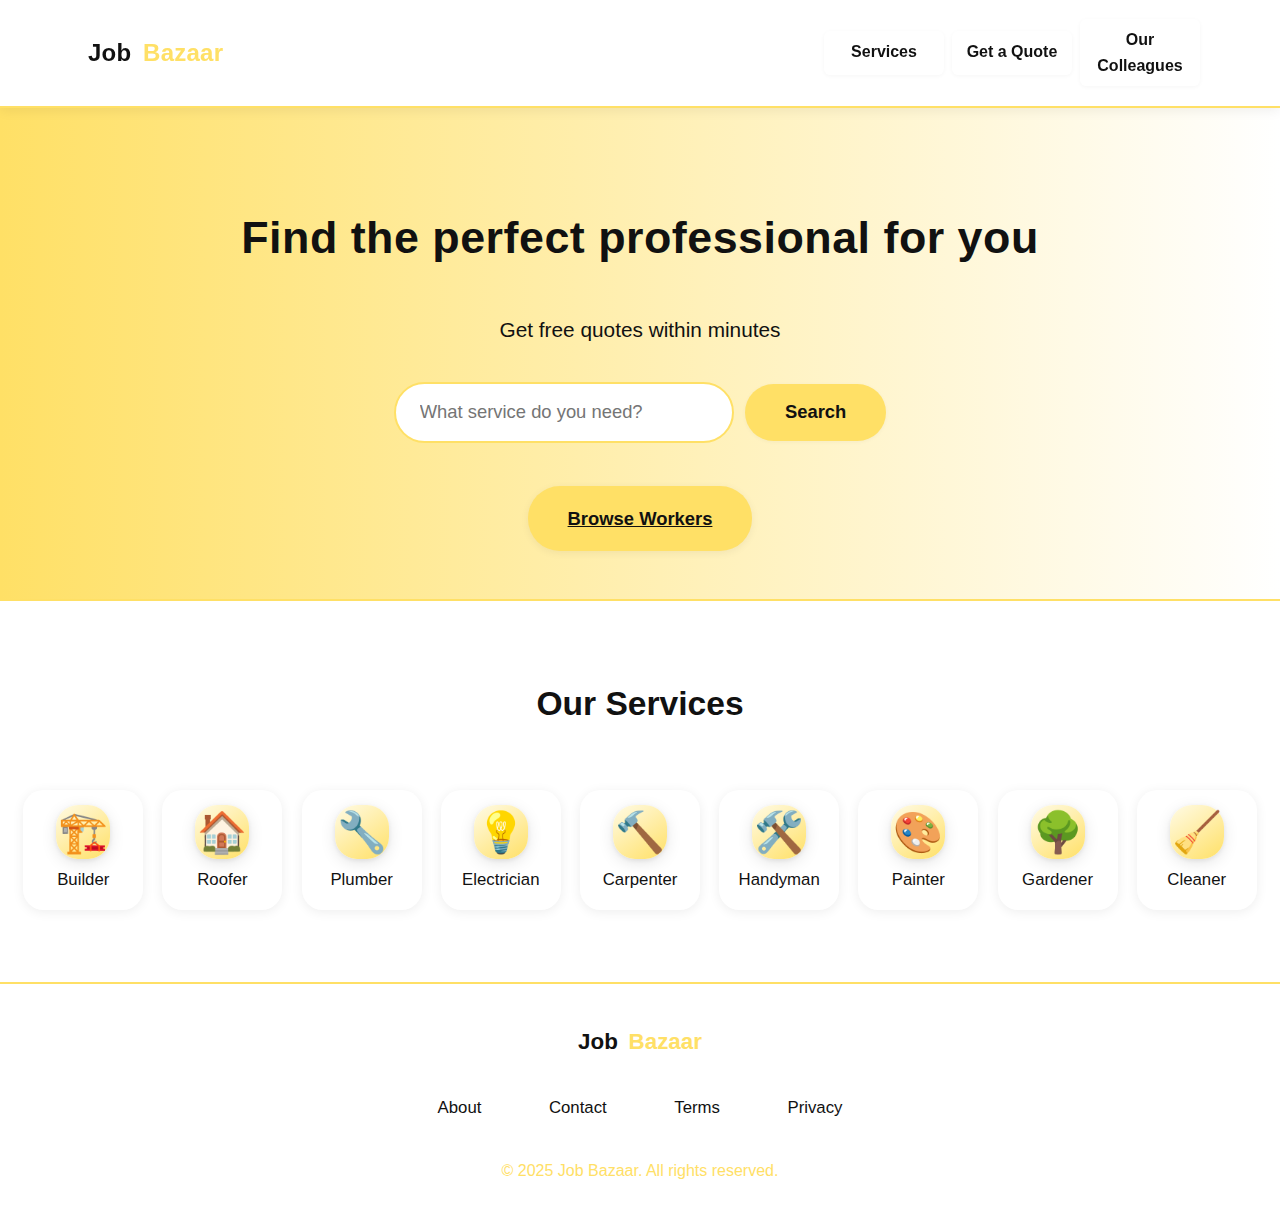
<file: index.html>
<!DOCTYPE html>
<html lang="en">
<head>
  <meta charset="UTF-8">
  <meta name="viewport" content="width=device-width, initial-scale=1.0">
  <title>Job Bazaar - Find Trusted Professionals</title>
  <link rel="stylesheet" href="style.css">
</head>
<body>
  <header class="main-header" role="banner">
    <div class="header-content">
      <div class="logo" aria-label="Job Bazaar logo"><a href="index.html" aria-label="Go to Home page" style="text-decoration:none;color:inherit;">Job <span class="logo-accent">Bazaar</span></a></div>
      <nav aria-label="Main navigation" role="navigation">
        <ul>
          <li><a href="#categories" tabindex="0" aria-label="Go to Services section">Services</a></li>
          <li><a href="#project-estimator" id="estimator-tab" tabindex="0" aria-label="Get a Quote">Get a Quote</a></li>
          <li><a href="colleagues.html" tabindex="0" aria-label="Our Colleagues">Our Colleagues</a></li>
        </ul>
      </nav>
    </div>
  </header>

  <main id="main-content" tabindex="-1">
    <!-- HERO SECTION -->
    <section class="hero" aria-labelledby="hero-title">
      <h1 id="hero-title">Find the perfect professional for you</h1>
      <p>Get free quotes within minutes</p>
      <form class="search-form" autocomplete="off" onsubmit="return false;" role="search" aria-label="Service search">
        <input type="text" id="service-search" placeholder="What service do you need?" aria-label="Service search input">
        <button type="submit" aria-label="Search">Search</button>
      </form>
      <a href="workers.html" class="cta-button" style="margin-top:1.2rem;display:inline-block;" aria-label="Browse Workers">Browse Workers</a>
    </section>

    <!-- POPULAR CATEGORIES -->
    <section class="categories" id="categories" aria-labelledby="categories-title">
      <h2 id="categories-title">Our Services</h2>
      <div class="category-grid" role="list" id="category-grid">
        <div class="category-tile" data-name="Builder" data-service="Builder" role="listitem" tabindex="0" aria-label="Builder">
          <div class="cat-icon" aria-hidden="true">🏗️</div>
          <span>Builder</span>
        </div>
        <div class="category-tile" data-name="Roofer" data-service="Roofer" role="listitem" tabindex="0" aria-label="Roofer">
          <div class="cat-icon" aria-hidden="true">🏠</div>
          <span>Roofer</span>
        </div>
        <div class="category-tile" data-name="Plumber" data-service="Plumber" role="listitem" tabindex="0" aria-label="Plumber">
          <div class="cat-icon" aria-hidden="true">🔧</div>
          <span>Plumber</span>
        </div>
        <div class="category-tile" data-name="Electrician" data-service="Electrician" role="listitem" tabindex="0" aria-label="Electrician">
          <div class="cat-icon" aria-hidden="true">💡</div>
          <span>Electrician</span>
        </div>
        <div class="category-tile" data-name="Carpenter" data-service="Carpenter" role="listitem" tabindex="0" aria-label="Carpenter">
          <div class="cat-icon" aria-hidden="true">🔨</div>
          <span>Carpenter</span>
        </div>
        <div class="category-tile" data-name="Handyman" data-service="Handyman" role="listitem" tabindex="0" aria-label="Handyman">
          <div class="cat-icon" aria-hidden="true">🛠️</div>
          <span>Handyman</span>
        </div>
        <div class="category-tile" data-name="Painter" data-service="Painter" role="listitem" tabindex="0" aria-label="Painter">
          <div class="cat-icon" aria-hidden="true">🎨</div>
          <span>Painter</span>
        </div>
        <div class="category-tile" data-name="Gardener" data-service="Gardener" role="listitem" tabindex="0" aria-label="Gardener">
          <div class="cat-icon" aria-hidden="true">🌳</div>
          <span>Gardener</span>
        </div>
        <div class="category-tile" data-name="Cleaner" data-service="Cleaner" role="listitem" tabindex="0" aria-label="Cleaner">
          <div class="cat-icon" aria-hidden="true">🧹</div>
          <span>Cleaner</span>
        </div>
      </div>
    </section>

    <!-- ESTIMATE MY PROJECT TAB -->
    <section class="project-estimator-section" id="project-estimator" style="display:none;" aria-labelledby="estimator-title">
      <h2 id="estimator-title">Estimate My Project</h2>
      <div id="project-estimator-form-container"></div>
    </section>
  </main>

  <footer role="contentinfo">
    <div class="footer-content">
      <div class="footer-logo">Job <span class="logo-accent">Bazaar</span></div>
      <div class="footer-links">
        <a href="#" aria-label="About">About</a>
        <a href="#" aria-label="Contact">Contact</a>
        <a href="#" aria-label="Terms">Terms</a>
        <a href="#" aria-label="Privacy">Privacy</a>
      </div>
      <div class="footer-copy">&copy; 2025 Job Bazaar. All rights reserved.</div>
    </div>
  </footer>

  <script src="lang.js"></script>
  <script src="projectEstimator.js"></script>
  <script>
    // Live filter for category tiles
    const searchInput = document.getElementById('service-search');
    const categoryGrid = document.getElementById('category-grid');
    const tiles = Array.from(categoryGrid.getElementsByClassName('category-tile'));
    searchInput.addEventListener('input', function() {
      const val = this.value.trim().toLowerCase();
      tiles.forEach(tile => {
        const name = tile.getAttribute('data-name').toLowerCase();
        tile.style.display = (!val || name.includes(val)) ? '' : 'none';
      });
    });
    // Tab switching logic for estimator
    document.getElementById('estimator-tab').addEventListener('click', function(e) {
      e.preventDefault();
      document.getElementById('project-estimator').style.display = 'block';
      window.scrollTo({top: document.getElementById('project-estimator').offsetTop - 60, behavior: 'smooth'});
    });

    // Restore carousels to simple, manual scroll with arrow buttons only
    // (function() {
    //   const catCarousel = document.querySelector('.category-carousel');
    //   const leftBtn = document.querySelector('.cat-carousel-btn-left');
    //   const rightBtn = document.querySelector('.cat-carousel-btn-right');
    //   leftBtn.addEventListener('click', function() {
    //     catCarousel.scrollBy({ left: -300, behavior: 'smooth' });
    //   });
    //   rightBtn.addEventListener('click', function() {
    //     catCarousel.scrollBy({ left: 300, behavior: 'smooth' });
    //   });
    // })();

    document.addEventListener('DOMContentLoaded', function() {
      document.querySelectorAll('.category-tile').forEach(tile => {
        tile.style.cursor = 'pointer';
        tile.addEventListener('click', function() {
          const service = tile.getAttribute('data-service');
          if (service) {
            window.location.href = `colleagues.html?service=${encodeURIComponent(service.toLowerCase())}`;
          }
        });
      });
    });
  </script>
</body>
</html>
</file>
<file: style.css>
/* === JOB BAZAAR COLOR PALETTE: WHITE, BLACK, CONSTRUCTION YELLOW === */
:root {
  --black: #111;
  --yellow: #ffe066;
  --white: #fff;
}

/* === GLOBAL RESET & BASE === */
html {
  box-sizing: border-box;
  font-size: 16px;
  scroll-behavior: smooth;
}
*, *:before, *:after {
  box-sizing: inherit;
}
body {
  font-family: 'Segoe UI', Arial, sans-serif;
  margin: 0;
  padding: 0;
  background: var(--white);
  color: var(--black);
  line-height: 1.6;
}
:focus {
  outline: 2px solid #1e90ff;
  outline-offset: 2px;
}

/* --- UI ELEMENTS: TOUCH-FRIENDLY, HIGH-CONTRAST, ACCESSIBLE --- */
button, .cta-button, .profile-btn, nav a, .estimator-next-btn, .estimator-back-btn, .estimator-submit-btn, .estimator-restart-btn {
  min-width: 44px;
  min-height: 44px;
  font-size: 1rem;
  border-radius: 0.4em;
  transition: background 0.2s, color 0.2s, box-shadow 0.2s, border 0.2s;
  cursor: pointer;
  border: none;
  background: var(--yellow);
  color: var(--black);
  font-weight: 600;
  box-shadow: 0 1px 4px rgba(0,0,0,0.04);
  outline: none;
  position: relative;
}
button:focus, .cta-button:focus, .profile-btn:focus, nav a:focus, .estimator-next-btn:focus, .estimator-back-btn:focus, .estimator-submit-btn:focus, .estimator-restart-btn:focus {
  background: var(--black);
  color: var(--yellow);
  box-shadow: 0 0 0 3px var(--yellow);
  z-index: 1;
}
button:hover, .cta-button:hover, .profile-btn:hover, nav a:hover, .estimator-next-btn:hover, .estimator-back-btn:hover, .estimator-submit-btn:hover, .estimator-restart-btn:hover {
  background: var(--black);
  color: var(--yellow);
}

/* Inputs and forms */
input[type="text"], input[type="number"], input[type="email"], input[type="password"], textarea {
  min-height: 44px;
  font-size: 1rem;
  border-radius: 0.4em;
  border: 1.5px solid var(--yellow);
  padding: 0.7em 1em;
  background: var(--white);
  color: var(--black);
  transition: border 0.2s, box-shadow 0.2s;
}
input:focus, textarea:focus {
  border: 2px solid var(--yellow);
  box-shadow: 0 0 0 2px var(--yellow);
  outline: none;
}

/* High contrast for accessibility */
body, .main-header, .footer-content, .project-estimator-section, .category-tile, .worker-card-modern, .testimonial {
  background: var(--white);
  color: var(--black);
}
.category-tile, .worker-card-modern, .testimonial {
  background: var(--white);
  color: var(--black);
}

/* Large clickable areas for touch */
nav a, .footer-links a {
  padding: 0.9em 1.3em;
  min-width: 44px;
  min-height: 44px;
  display: inline-flex;
  align-items: center;
  justify-content: center;
}

/* Smooth transitions and animations */
* {
  transition: background 0.2s, color 0.2s, box-shadow 0.2s, border 0.2s, transform 0.2s;
}
.category-tile, .worker-card-modern, .testimonial, .profile-btn, .cta-button, .estimator-next-btn, .estimator-back-btn, .estimator-submit-btn, .estimator-restart-btn {
  transition: box-shadow 0.2s, transform 0.2s, background 0.2s, color 0.2s;
}
.category-tile:hover, .worker-card-modern:hover, .testimonial:hover, .profile-btn:hover, .cta-button:hover {
  transform: translateY(-2px) scale(1.02);
  box-shadow: 0 8px 32px rgba(0,95,163,0.13);
}

/* Keyboard navigation visible focus */
:focus-visible {
  outline: 2px solid #1e90ff;
  outline-offset: 2px;
}

/* --- CHECKATRADE-INSPIRED REFINEMENTS --- */

body {
  background: var(--white);
}

/* HEADER */
.main-header {
  background: var(--white);
  box-shadow: 0 2px 12px rgba(0,0,0,0.07);
  position: sticky;
  top: 0;
  z-index: 100;
  min-height: 72px;
  border-bottom: 2px solid var(--yellow);
}
.header-content {
  display: flex;
  align-items: center;
  justify-content: space-between;
  max-width: 1200px;
  margin: 0 auto;
  padding: 1.2rem 2.5rem 1.2rem 2.5rem;
  width: 100%;
  color: var(--black);
}
.logo {
  font-size: 1.5rem;
  font-weight: 800;
  letter-spacing: 0.01em;
  color: var(--black);
  display: inline-block;
  padding: 0.2rem 0.5rem;
  line-height: 1.1;
  white-space: nowrap;
}
.logo a {
  text-decoration: none;
  color: inherit;
  display: inline-block;
  white-space: nowrap;
}
.logo-accent {
  color: var(--yellow);
  font-weight: 800;
  margin-left: 0.2em;
  white-space: nowrap;
}
nav ul {
  display: flex;
  justify-content: flex-end;
  align-items: center;
  gap: 0.5rem;
  list-style: none;
  margin: 0;
  padding: 0;
}
nav li {
  margin: 0;
  width: 120px;
  flex: 0 0 120px;
  text-align: center;
  display: flex;
  align-items: center;
  justify-content: center;
}
nav a {
  display: block;
  width: 100%;
  padding: 0.5em 0.2em;
  font-size: 1rem;
  font-weight: 600;
  border-radius: 0.4em;
  background: none;
  color: var(--black);
  text-align: center;
  transition: background 0.18s, color 0.18s;
  text-decoration: none;
}
nav a:focus, nav a:hover, nav a.active {
  background: var(--yellow);
  color: var(--navy, #1a2340);
  text-decoration: none;
}

/* HERO */
.hero {
  background: linear-gradient(90deg, var(--yellow) 0%, var(--white) 100%);
  text-align: center;
  padding: 4rem 1rem 3rem 1rem;
  display: flex;
  flex-direction: column;
  align-items: center;
  justify-content: center;
  width: 100%;
  border-bottom: 2px solid var(--yellow);
}
.hero h1 {
  font-size: 2.8rem;
  font-weight: 800;
  margin-bottom: 1.2rem;
  color: var(--black);
  letter-spacing: 0.5px;
}
.hero p {
  font-size: 1.3rem;
  margin-bottom: 2.2rem;
  color: var(--black);
}
.search-form {
  display: flex;
  flex-wrap: wrap;
  justify-content: center;
  align-items: center;
  gap: 0.7rem;
  margin-bottom: 1.5rem;
}
.search-form input[type="text"] {
  padding: 1.1rem 1.5rem;
  border: 2px solid var(--yellow);
  border-radius: 32px;
  font-size: 1.15rem;
  width: 340px;
  max-width: 90vw;
  background: var(--white);
  transition: border 0.2s, box-shadow 0.2s;
}
.search-form input[type="text"]:focus {
  border: 2px solid var(--yellow);
  box-shadow: 0 0 0 2px var(--yellow);
}
.search-form button {
  background: var(--yellow);
  color: var(--black);
  border: none;
  border-radius: 32px;
  padding: 1.1rem 2.5rem;
  font-size: 1.15rem;
  font-weight: bold;
  cursor: pointer;
  transition: background 0.2s;
}
.search-form button:hover, .search-form button:focus {
  background: var(--black);
  color: var(--yellow);
  border: 2px solid var(--yellow);
}
.cta-button {
  background: var(--yellow);
  color: var(--black);
  font-weight: 700;
  border-radius: 32px;
  padding: 1.1rem 2.5rem;
  font-size: 1.15rem;
  margin-top: 1.5rem;
  box-shadow: 0 2px 8px rgba(0,0,0,0.06);
  border: none;
  transition: background 0.2s, color 0.2s;
}
.cta-button:hover, .cta-button:focus {
  background: var(--black);
  color: var(--yellow);
  border: 2px solid var(--yellow);
}

/* CATEGORIES GRID */
.categories {
  margin: 3rem auto 2rem auto;
  display: flex;
  flex-direction: column;
  align-items: center;
  justify-content: center;
  text-align: center;
}
.categories h2 {
  font-size: 2.1rem;
  font-weight: 700;
  color: var(--black);
  margin-bottom: 2.2rem;
}
.category-grid, .workers-grid {
  display: grid;
  grid-template-columns: repeat(auto-fit, minmax(120px, 1fr));
  gap: 1.2rem;
  padding: 1.5rem 0;
  justify-items: center;
}

@media (max-width: 900px) {
  .category-grid, .workers-grid {
    grid-template-columns: repeat(auto-fit, minmax(120px, 1fr));
  }
}
@media (max-width: 600px) {
  .category-grid, .workers-grid {
    grid-template-columns: repeat(auto-fit, minmax(120px, 1fr));
  }
}

.category-tile {
  border-radius: 1.2em;
  box-shadow: 0 2px 12px rgba(0,0,0,0.07);
  background: var(--white);
  transition: box-shadow 0.2s, transform 0.2s;
  width: 120px;
  height: 120px;
  min-width: 120px;
  min-height: 120px;
  max-width: 120px;
  max-height: 120px;
  display: flex;
  flex-direction: column;
  align-items: center;
  justify-content: center;
  margin: 0 auto;
  padding: 1.3rem;
  font-size: 1.05rem;
}

.category-tile:focus, .category-tile:hover {
  box-shadow: 0 4px 24px rgba(0,0,0,0.13);
  transform: translateY(-2px) scale(1.04);
}

.cat-icon {
  width: 54px;
  height: 54px;
  display: flex;
  align-items: center;
  justify-content: center;
  font-size: 2.5rem;
  font-weight: bold;
  margin-bottom: 0.5rem;
  border-radius: 22px;
  background: linear-gradient(145deg, #fffbe6 0%, #ffe066 100%);
  box-shadow: 0 4px 16px rgba(0,0,0,0.10), 0 1.5px 4px rgba(0,0,0,0.07);
  border: none;
}

/* FEATURED WORKERS GRID */
.featured-workers {
  max-width: 1200px;
  margin: 3rem auto 2rem auto;
  padding: 0 1rem;
  width: 100%;
  display: flex;
  flex-direction: column;
  align-items: center;
}
.featured-workers h2 {
  font-size: 2.1rem;
  font-weight: 700;
  color: var(--black);
  margin-bottom: 2.2rem;
}
.workers-grid {
  display: flex;
  flex-direction: column;
  align-items: center;
  gap: 0.7rem;
  max-width: 500px;
  margin: 0 auto;
}
@media (max-width: 900px) {
  .workers-grid {
    grid-template-columns: repeat(2, 1fr);
  }
}
@media (max-width: 600px) {
  .workers-grid {
    grid-template-columns: 1fr;
  }
}

.worker-card-modern {
  background: #fff;
  border: 1px solid #e0e0e0;
  border-radius: 10px;
  box-shadow: 0 1px 4px rgba(0,0,0,0.04);
  padding: 0.8rem 1rem;
  color: #222;
  font-size: 1rem;
  display: flex;
  flex-direction: row;
  align-items: flex-start;
  min-height: 90px;
  width: 100%;
  position: relative;
  overflow: hidden;
  border: none;
  transition: box-shadow 0.15s, border 0.15s;
}
.worker-card-modern:focus-within, .worker-card-modern:hover {
  box-shadow: 0 2px 8px rgba(0,0,0,0.10);
  border: 1px solid #bbb;
  background: #fff;
}
.worker-card-img {
  margin-right: 1rem;
}
.worker-card-img img {
  width: 48px;
  height: 48px;
  border-radius: 50%;
  object-fit: cover;
  border: 1.5px solid #eee;
  box-shadow: none;
  margin-bottom: 0;
  margin-top: 0;
  background: #fff;
}
.worker-card-body {
  display: flex;
  flex-direction: column;
  align-items: flex-start;
  text-align: left;
  flex: 1;
}
.worker-card-title {
  font-weight: 700;
  font-size: 1.05rem;
  margin-bottom: 0.1rem;
  color: #111;
}
.worker-badge {
  font-size: 0.93rem;
  color: #666;
  background: none;
  font-weight: 500;
  border-radius: 0;
  padding: 0;
  margin: 0.1rem 0 0.2rem 0;
  box-shadow: none;
}
.worker-card-meta {
  font-size: 0.92rem;
  color: #888;
  margin-bottom: 0.2rem;
  display: flex;
  gap: 0.5rem;
  align-items: center;
}
.badge {
  background: none;
  color: #888;
  font-weight: 500;
  display: flex;
  align-items: center;
  gap: 0.2em;
  font-size: 0.93rem;
}
.profile-btn {
  display: none;
}
.worker-accent-bar { display: none; }

/* ESTIMATOR SECTION */
.project-estimator-section {
  background: var(--white);
  border-radius: 1.2rem;
  box-shadow: 0 2px 16px rgba(255,224,102,0.09);
  max-width: 520px;
  margin: 2.5rem auto;
  padding: 2.5rem 2rem 2rem 2rem;
  display: flex;
  flex-direction: column;
  align-items: center;
  width: 100%;
  border: 2px solid var(--yellow);
}

/* HOW IT WORKS */
.how-it-works {
  background: var(--yellow);
  padding: 3rem 1rem 3rem 1rem;
  margin: 3rem 0 0 0;
  width: 100%;
  display: flex;
  flex-direction: column;
  align-items: center;
  border-top: 2px solid var(--yellow);
  border-bottom: 2px solid var(--yellow);
}
.how-it-works h2 {
  font-size: 2.1rem;
  font-weight: 700;
  color: var(--black);
  margin-bottom: 2.2rem;
}
.steps {
  display: flex;
  justify-content: center;
  gap: 2.5rem;
  flex-wrap: wrap;
  width: 100%;
}
.step {
  background: var(--white);
  border-radius: 16px;
  box-shadow: 0 2px 12px rgba(0,0,0,0.07);
  padding: 1.7rem 2.2rem;
  min-width: 180px;
  text-align: center;
  margin-bottom: 1.2rem;
  transition: box-shadow 0.2s, transform 0.2s, background 0.2s;
  border: 2px solid var(--yellow);
}
.step:focus-within, .step:hover {
  background: var(--yellow);
  box-shadow: 0 8px 32px rgba(0,95,163,0.13);
  transform: translateY(-2px) scale(1.025);
}
.step-icon {
  display: inline-block;
  background: var(--yellow);
  color: var(--black);
  font-size: 1.5rem;
  font-weight: bold;
  border-radius: 50%;
  width: 2.4em;
  height: 2.4em;
  line-height: 2.4em;
  margin-bottom: 0.8em;
  border: 2px solid var(--white);
}

/* TESTIMONIALS */
.testimonials {
  max-width: 1200px;
  margin: 3rem auto 2rem auto;
  padding: 0 1rem;
  width: 100%;
  display: flex;
  flex-direction: column;
  align-items: center;
}
.testimonials h2 {
  font-size: 2.1rem;
  font-weight: 700;
  color: var(--black);
  margin-bottom: 2.2rem;
}
.testimonial-grid {
  display: grid;
  grid-template-columns: repeat(auto-fit, minmax(270px, 1fr));
  gap: 2rem 2rem;
  width: 100%;
}
.testimonial {
  background: var(--white);
  border-radius: 16px;
  box-shadow: 0 2px 12px rgba(255,224,102,0.07);
  padding: 2.2rem 1.5rem 1.5rem 1.5rem;
  color: var(--black);
  font-size: 1.13rem;
  font-style: italic;
  display: flex;
  flex-direction: column;
  align-items: flex-start;
  min-height: 120px;
  transition: box-shadow 0.2s, transform 0.2s, background 0.2s;
  border: 2px solid var(--yellow);
}
.testimonial:focus-within, .testimonial:hover {
  background: var(--yellow);
  box-shadow: 0 8px 32px rgba(0,95,163,0.13);
  transform: translateY(-2px) scale(1.025);
}
.testimonial span {
  font-size: 1.05rem;
  color: var(--yellow);
  font-style: normal;
  margin-top: 0.7em;
  font-weight: 600;
}

/* FOOTER */
footer {
  background: var(--white);
  padding: 2.5rem 0 1.5rem 0;
  color: var(--black);
  font-size: 1rem;
  margin-top: 3rem;
  width: 100%;
  border-top: 2px solid var(--yellow);
}
.footer-content {
  max-width: 1200px;
  margin: 0 auto;
  display: flex;
  flex-direction: column;
  align-items: center;
  gap: 1.5rem;
  width: 100%;
}
.footer-logo {
  font-size: 1.4rem;
  font-weight: bold;
  color: var(--black);
}
.footer-links {
  display: flex;
  gap: 1.7rem;
  flex-wrap: wrap;
  justify-content: center;
  width: 100%;
}
.footer-links a {
  color: var(--black);
  text-decoration: none;
  font-size: 1.05rem;
  transition: color 0.2s;
  padding: 0.7em 1.2em;
  border-radius: 0.4em;
}
.footer-links a:focus, .footer-links a:hover {
  color: var(--white);
  background: var(--yellow);
}
.footer-copy {
  font-size: 1rem;
  color: var(--yellow);
}

/* --- RESPONSIVE BREAKPOINTS (REFINED) --- */
@media (max-width: 1100px) {
  .header-content, .footer-content {
    padding-left: 1rem;
    padding-right: 1rem;
  }
}
@media (max-width: 900px) {
  .header-content, .footer-content {
    flex-direction: column;
    gap: 1.2rem;
    padding: 1rem 0.5rem;
  }
  .categories, .featured-workers, .testimonials {
    padding: 0 0.5rem;
  }
  .footer-content {
    padding: 0 0.5rem;
  }
}
@media (max-width: 700px) {
  .logo {
    font-size: 1.1rem;
  }
  .hero h1 {
    font-size: 1.3rem;
  }
  .categories h2, .featured-workers h2, .how-it-works h2, .testimonials h2 {
    font-size: 1.1rem;
  }
  .category-tile, .worker-card-modern, .testimonial {
    font-size: 0.97rem;
    padding: 1.1rem 0.5rem 1rem 0.5rem;
  }
  .search-form input[type="text"] {
    width: 95vw;
    font-size: 1rem;
  }
  .search-form button {
    font-size: 1rem;
    padding: 0.7rem 1.2rem;
  }
  .footer-logo {
    font-size: 1rem;
  }
}
@media (max-width: 500px) {
  .header-content {
    flex-direction: column;
    gap: 0.5rem;
    padding: 0.5rem 0.2rem;
  }
  nav ul {
    gap: 0.5rem;
  }
  .category-grid, .workers-grid, .testimonial-grid {
    grid-template-columns: 1fr;
  }
  .steps {
    flex-direction: column;
    gap: 1rem;
  }
  .footer-links {
    gap: 0.5rem;
  }
}

/* === ACCESSIBILITY: HIDE OUTLINE ONLY FOR MOUSE USERS === */
body:not(.user-is-tabbing) :focus {
  outline: none;
}

/* === SMOOTH TRANSITIONS === */
* {
  transition: background 0.2s, color 0.2s, box-shadow 0.2s, border 0.2s;
} 

/* Scrollbar for light mode */
::-webkit-scrollbar {
  width: 12px;
  background: var(--white);
}
::-webkit-scrollbar-thumb {
  background: var(--yellow);
  border-radius: 6px;
} 

/* --- FEATURED WORKERS CAROUSEL --- */
.carousel-container {
  position: relative;
  width: 100%;
  max-width: 1200px;
  margin: 0 auto 2rem auto;
  display: flex;
  align-items: center;
  gap: 0.5rem;
}
.workers-carousel {
  display: flex;
  flex-direction: row;
  overflow-x: auto;
  scroll-behavior: smooth;
  gap: 2rem;
  padding: 1rem 0;
  width: 100%;
  scrollbar-width: thin;
  scrollbar-color: var(--yellow) var(--white);
}
.workers-carousel::-webkit-scrollbar {
  height: 10px;
  background: var(--white);
}
.workers-carousel::-webkit-scrollbar-thumb {
  background: var(--yellow);
  border-radius: 6px;
}
.carousel-btn {
  background: var(--yellow);
  color: var(--black);
  border: none;
  border-radius: 50%;
  width: 48px;
  height: 48px;
  font-size: 2rem;
  font-weight: bold;
  display: flex;
  align-items: center;
  justify-content: center;
  box-shadow: 0 2px 8px rgba(0,0,0,0.08);
  cursor: pointer;
  transition: background 0.2s, color 0.2s, box-shadow 0.2s;
  position: relative;
  z-index: 2;
}
.carousel-btn:focus, .carousel-btn:hover {
  background: var(--black);
  color: var(--yellow);
  outline: 2px solid var(--yellow);
}

/* Make carousel cards a bit wider for horizontal layout */
.workers-carousel .worker-card-modern {
  min-width: 270px;
  max-width: 320px;
  flex: 0 0 auto;
  margin: 0;
}

@media (max-width: 900px) {
  .carousel-container {
    max-width: 100vw;
    padding: 0 0.5rem;
  }
  .workers-carousel .worker-card-modern {
    min-width: 220px;
    max-width: 90vw;
  }
}
@media (max-width: 600px) {
  .carousel-btn {
    width: 38px;
    height: 38px;
    font-size: 1.3rem;
  }
  .workers-carousel .worker-card-modern {
    min-width: 180px;
    max-width: 95vw;
  }
} 

/* --- SERVICES (CATEGORIES) CAROUSEL --- */
.categories .carousel-container {
  position: relative;
  width: 100%;
  max-width: 1200px;
  margin: 0 auto 2rem auto;
  display: flex;
  align-items: center;
  gap: 0.5rem;
}
.category-carousel {
  display: flex;
  flex-direction: row;
  overflow-x: auto;
  scroll-behavior: smooth;
  gap: 2rem;
  padding: 1rem 0;
  width: 100%;
  scrollbar-width: thin;
  scrollbar-color: var(--yellow) var(--white);
}
.category-carousel::-webkit-scrollbar {
  height: 10px;
  background: var(--white);
}
.category-carousel::-webkit-scrollbar-thumb {
  background: var(--yellow);
  border-radius: 6px;
}
.cat-carousel-btn-left, .cat-carousel-btn-right {
  background: var(--yellow);
  color: var(--black);
  border: none;
  border-radius: 50%;
  width: 48px;
  height: 48px;
  font-size: 2rem;
  font-weight: bold;
  display: flex;
  align-items: center;
  justify-content: center;
  box-shadow: 0 2px 8px rgba(0,0,0,0.08);
  cursor: pointer;
  transition: background 0.2s, color 0.2s, box-shadow 0.2s;
  position: relative;
  z-index: 2;
}
.cat-carousel-btn-left:focus, .cat-carousel-btn-left:hover,
.cat-carousel-btn-right:focus, .cat-carousel-btn-right:hover {
  background: var(--black);
  color: var(--yellow);
  outline: 2px solid var(--yellow);
}

.category-carousel .category-tile {
  min-width: 220px;
  max-width: 270px;
  flex: 0 0 auto;
  margin: 0;
}

@media (max-width: 900px) {
  .categories .carousel-container {
    max-width: 100vw;
    padding: 0 0.5rem;
  }
  .category-carousel .category-tile {
    min-width: 160px;
    max-width: 90vw;
  }
}
@media (max-width: 600px) {
  .cat-carousel-btn-left, .cat-carousel-btn-right {
    width: 38px;
    height: 38px;
    font-size: 1.3rem;
  }
  .category-carousel .category-tile {
    min-width: 120px;
    max-width: 95vw;
  }
} 

/* --- CAROUSEL: HIDE SCROLLBAR & FASTER SLIDE --- */
.workers-carousel, .category-carousel {
  scrollbar-width: none; /* Firefox */
  -ms-overflow-style: none; /* IE 10+ */
}
.workers-carousel::-webkit-scrollbar, .category-carousel::-webkit-scrollbar {
  display: none;
} 

.category-grid {
  display: flex;
  flex-direction: row;
  gap: 1.2rem;
  padding: 1.5rem 0;
  justify-content: center;
  align-items: center;
  overflow-x: visible;
  overflow-y: visible;
  flex-wrap: nowrap;
  width: max-content;
  margin-left: auto;
  margin-right: auto;
}
.category-grid::-webkit-scrollbar {
  display: none; /* Chrome, Safari */
}

@media (max-width: 900px) {
  .category-grid {
    grid-template-rows: 1fr;
    grid-auto-flow: column;
  }
}
@media (max-width: 600px) {
  .category-grid {
    grid-template-rows: 1fr;
    grid-auto-flow: column;
    gap: 0.7rem;
  }
} 

.workers-grid {
  display: grid;
  grid-template-rows: 1fr;
  grid-auto-flow: column;
  gap: 1.2rem;
  padding: 1.5rem 0;
  justify-content: center;
  align-items: center;
  width: 100%;
  overflow: visible;
}

.worker-tile {
  width: 120px;
  height: 160px;
  min-width: 120px;
  min-height: 160px;
  max-width: 120px;
  max-height: 160px;
  box-sizing: border-box;
  border-radius: 22px;
  background: linear-gradient(145deg, #fffbe6 0%, #ffe066 100%);
  box-shadow: 0 4px 16px rgba(0,0,0,0.10), 0 1.5px 4px rgba(0,0,0,0.07);
  transition: box-shadow 0.2s, transform 0.2s;
  padding: 0.8rem 0.5rem 0.7rem 0.5rem;
  display: flex;
  flex-direction: column;
  align-items: center;
  justify-content: flex-start;
  position: relative;
  overflow: hidden;
}

.worker-avatar {
  width: 54px;
  height: 54px;
  border-radius: 22px;
  object-fit: cover;
  margin-bottom: 0.6rem;
  box-shadow: 0 1px 4px rgba(0,0,0,0.07);
  background: linear-gradient(145deg, #fffbe6 0%, #ffe066 100%);
  border: none;
}

.worker-name {
  font-weight: 700;
  font-size: 1.05rem;
  margin-bottom: 0.3rem;
  text-align: center;
}

.worker-meta {
  font-weight: 400;
  color: var(--black);
  opacity: 0.7;
  font-size: 0.95rem;
  margin-top: auto;
  margin-bottom: 0.2rem;
  text-align: center;
}

.worker-details-hidden {
  opacity: 0;
  pointer-events: none;
  position: absolute;
  left: 0; right: 0; bottom: 0; top: 0;
  background: rgba(255,255,255,0.97);
  color: var(--black);
  display: flex;
  flex-direction: column;
  align-items: center;
  justify-content: center;
  font-size: 0.95rem;
  border-radius: 22px;
  transition: opacity 0.25s;
  padding: 1rem;
  z-index: 2;
}

.worker-tile:hover .worker-details-hidden,
.worker-tile:focus-within .worker-details-hidden {
  opacity: 1;
  pointer-events: auto;
}
</file>
